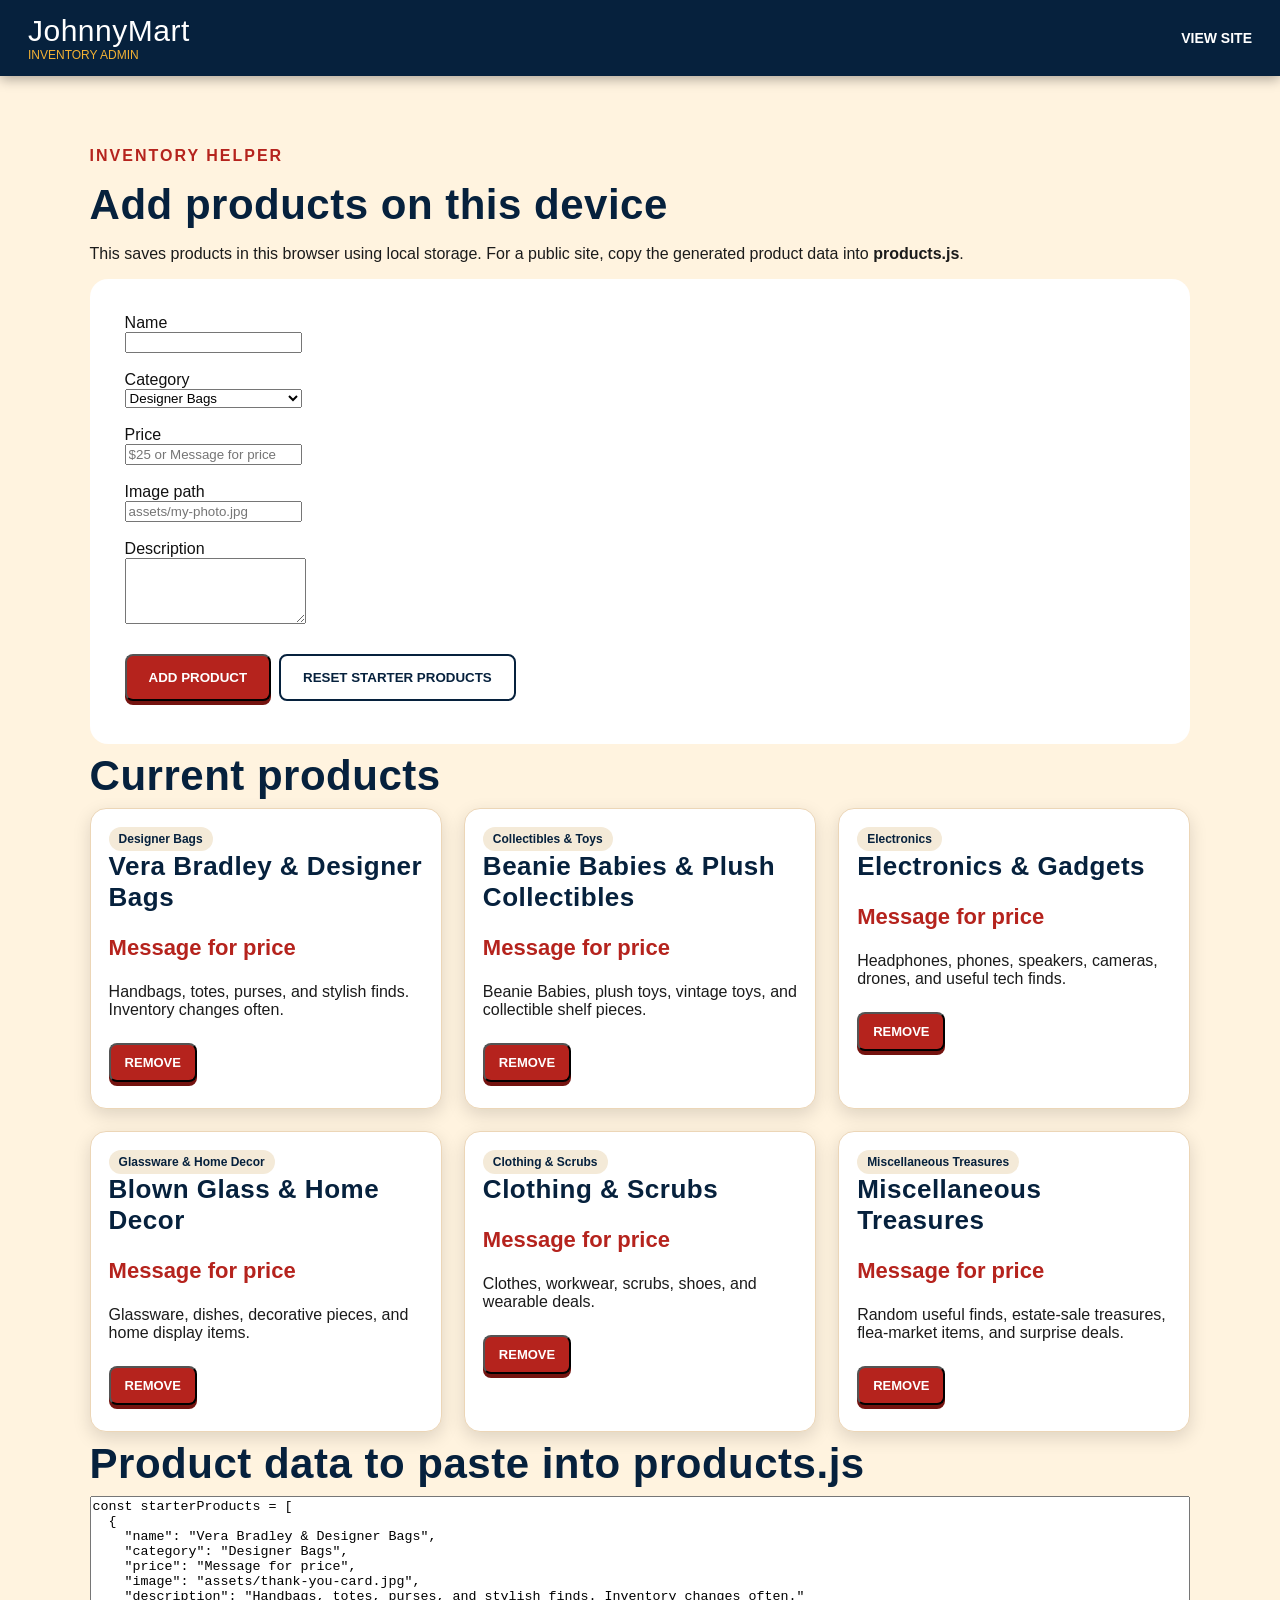
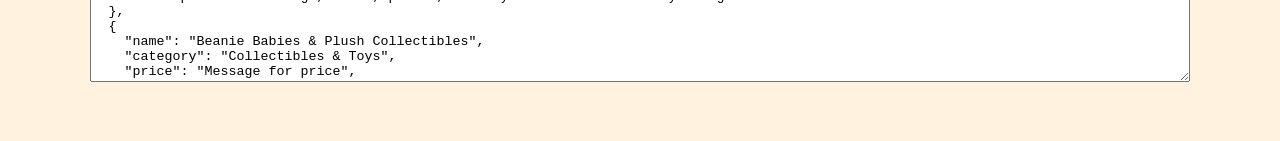
<file: admin.html>
<!doctype html><html lang="en"><head><meta charset="utf-8"><meta name="viewport" content="width=device-width, initial-scale=1"><title>Add Inventory | JohnnyMart</title><link rel="stylesheet" href="styles.css"></head><body><header class="topbar"><a class="logo" href="index.html"><span>JohnnyMart</span><small>Inventory Admin</small></a><nav class="nav"><a href="index.html">View Site</a></nav></header><main class="shop"><div class="sectionTitle"><div><p class="tag red">Inventory helper</p><h2>Add products on this device</h2><p>This saves products in this browser using local storage. For a public site, copy the generated product data into <b>products.js</b>.</p></div></div><form id="productForm" class="guaranteePanel" style="background:white;color:#111"><label>Name<br><input required name="name"></label><br><br><label>Category<br><select name="category"></select></label><br><br><label>Price<br><input name="price" placeholder="$25 or Message for price"></label><br><br><label>Image path<br><input name="image" placeholder="assets/my-photo.jpg"></label><br><br><label>Description<br><textarea required name="description" rows="4"></textarea></label><br><br><button class="btn" type="submit">Add Product</button><button class="btn ghost dark" type="button" id="reset">Reset Starter Products</button></form><h2>Current products</h2><div id="adminList" class="productGrid"></div><h2>Product data to paste into products.js</h2><textarea id="exportBox" rows="12" style="width:100%;font-family:monospace"></textarea></main><script src="products.js"></script><script src="admin.js"></script></body></html>
</file>
<file: styles.css>
:root{--navy:#06213d;--red:#b5231d;--gold:#f2b134;--cream:#fff3df;--ink:#1b1b1b;--muted:#666}*{box-sizing:border-box}html{scroll-behavior:smooth}body{margin:0;font-family:Arial,Helvetica,sans-serif;color:var(--ink);background:var(--cream)}h1,h2,h3,.logo span{font-family:Impact,'Arial Black',sans-serif;letter-spacing:.5px}a{text-decoration:none;color:inherit}.topbar{position:sticky;top:0;z-index:10;background:var(--navy);color:white;display:flex;align-items:center;justify-content:space-between;padding:14px 28px;box-shadow:0 3px 12px #0005}.logo span{display:block;font-size:30px;color:white}.logo small{display:block;color:var(--gold);text-transform:uppercase;font-size:12px}.nav{display:flex;gap:24px;text-transform:uppercase;font-weight:800;font-size:14px}.nav a:hover{color:var(--gold)}.menu{display:none}.hero{min-height:650px;background:linear-gradient(90deg,#000b 0%,#0008 42%,#0002),url('assets/gorilla-storefront.jpg') center/cover no-repeat;display:flex;align-items:end;padding:80px 7%;color:white}.heroText{max-width:620px;margin-bottom:40px}.tag{text-transform:uppercase;color:var(--gold);font-weight:900;letter-spacing:2px}.red{color:var(--red)}.center{text-align:center}.hero h1{font-size:70px;line-height:.95;margin:10px 0}.hero p{font-size:19px;line-height:1.5}.btn{display:inline-block;background:var(--red);color:white;padding:14px 22px;margin:8px 8px 8px 0;border-radius:8px;font-weight:900;text-transform:uppercase;box-shadow:0 4px 0 #74130f}.btn.ghost{background:transparent;border:2px solid white;box-shadow:none}.btn.dark{border-color:var(--navy);color:var(--navy)}.btn.small{padding:10px 14px;font-size:13px}.welcome,.categories,.shop,.contact{padding:55px 7%}.welcome{display:grid;grid-template-columns:1fr 1.4fr;gap:38px;background:#fff8ec}.welcome h2,.categories h2,.shop h2,.contact h2{font-size:42px;margin:8px 0;color:var(--navy)}.quickFacts{display:grid;grid-template-columns:repeat(4,1fr);gap:14px}.quickFacts article{background:white;border-radius:14px;padding:20px;text-align:center;box-shadow:0 4px 16px #0001}.quickFacts article{font-size:32px}.quickFacts b,.quickFacts span{display:block;font-size:14px;margin-top:8px}.quickFacts span{color:var(--muted)}.categoryButtons{display:grid;grid-template-columns:repeat(7,1fr);gap:10px}.catBtn{border:0;background:var(--navy);color:white;padding:16px 10px;border-radius:10px;font-weight:900;cursor:pointer}.catBtn.active,.catBtn:hover{background:var(--red)}.sectionTitle{display:flex;align-items:center;justify-content:space-between;gap:20px}.productGrid{display:grid;grid-template-columns:repeat(3,1fr);gap:22px}.card{background:white;border-radius:16px;overflow:hidden;box-shadow:0 6px 18px #0002;border:1px solid #ecd6b7}.cardImg{height:230px;background:#ddd center/cover no-repeat}.cardBody{padding:18px}.card h3{font-size:26px;color:var(--navy);margin:0 0 8px}.price{font-size:22px;font-weight:900;color:var(--red)}.badge{display:inline-block;background:#f4ead8;border-radius:99px;padding:5px 10px;font-size:12px;font-weight:bold;color:var(--navy)}.desc{color:#444;line-height:1.45}.guarantee{padding:60px 7%;display:grid;grid-template-columns:1.2fr .8fr;gap:24px;background:var(--navy);color:white}.guaranteePanel,.reviewPanel{border-radius:18px;padding:34px;background:#ffffff12;border:1px solid #ffffff30}.guarantee li{margin:10px 0}.contact{text-align:center;background:white}.contact p{max-width:720px;margin:auto auto 20px;line-height:1.6}footer{background:#04172b;color:white;padding:26px 7%;display:flex;gap:18px;align-items:center;justify-content:space-between}footer span{color:var(--gold)}@media(max-width:850px){.nav{display:none}.menu{display:block;background:transparent;color:white;border:0;font-size:28px}.hero{min-height:560px;padding:60px 24px}.hero h1{font-size:46px}.welcome,.guarantee{grid-template-columns:1fr}.quickFacts,.categoryButtons,.productGrid{grid-template-columns:1fr 1fr}.sectionTitle,footer{display:block}.cardImg{height:190px}}@media(max-width:520px){.quickFacts,.categoryButtons,.productGrid{grid-template-columns:1fr}.logo span{font-size:24px}.hero h1{font-size:40px}}
</file>
